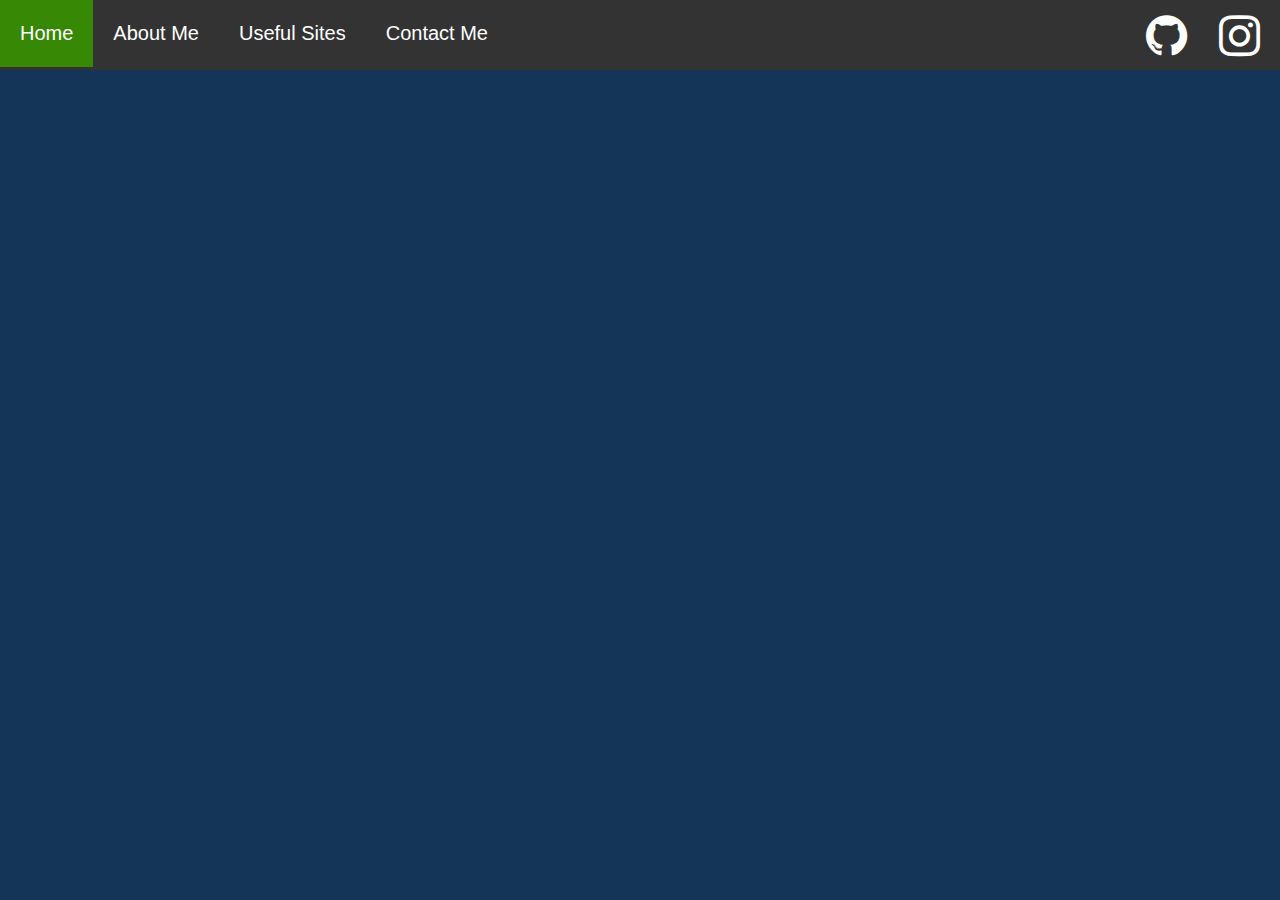
<file: Pages/aboutMe.html>
<html>
<head>
    <title>About Me</title>
    <script src="/Scripts/scripts.js"></script>
    <link rel="stylesheet" type="text/css" href="/Scripts/style.css">
    <link rel="stylesheet" href="https://cdnjs.cloudflare.com/ajax/libs/font-awesome/4.7.0/css/font-awesome.min.css">
</head>
<body>
    <div class = "topNavigationBar">
        <button class = "active" onclick="redirect('home.html')">Home</button>
        <button class= "animated" onclick="redirect('aboutMe.html')">About Me</button>
        <button class= "animated" onclick="redirect('usefulSites.html')">Useful Sites</button>
        <button class= "animated" onclick="redirect('contactMe.html')">Contact Me</button>
        
        <a href="#" class="fa fa-instagram fa-3x"></a>
        <a href="#" class="fa fa-github fa-3x"></a>
    </div>
</body>
</html>
</file>
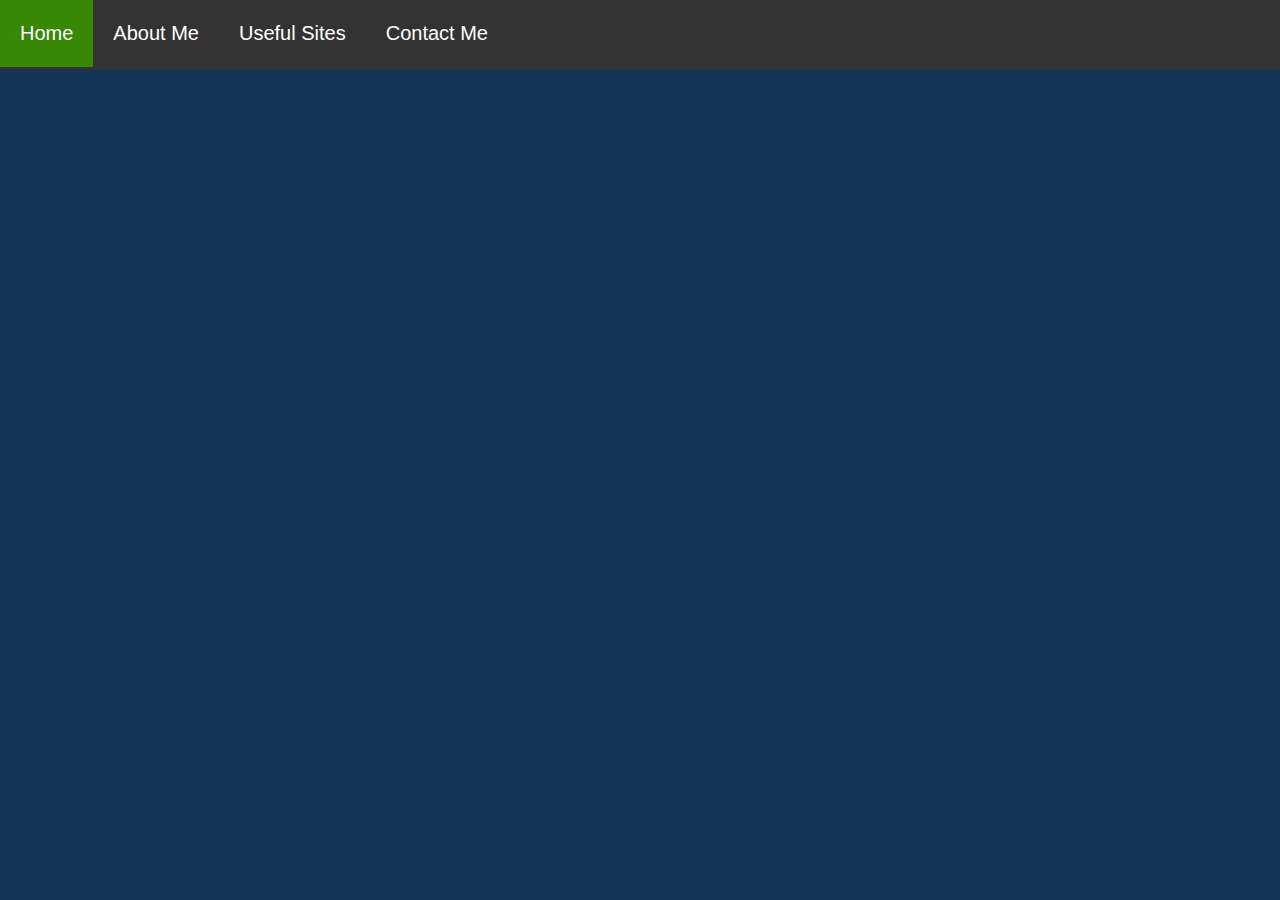
<file: Pages/aboutMePage.html>
<html>
<head>
    <title>About Me</title>
    <script src="/Scripts/scripts.js"></script>
    <link rel="stylesheet" type="text/css" href="/Scripts/style.css">
    <link rel="stylesheet" href="https://cdnjs.cloudflare.com/ajax/libs/font-awesome/4.7.0/css/font-awesome.min.css">
</head>
<body>
    <div class = "topNavigationBar">
        <button class = "active" onclick="redirect('homePage.html')">Home</button>
        <button class= "animated" onclick="redirect('aboutMePage.html')">About Me</button>
        <button class= "animated" onclick="redirect('usefulSitesPage.html')">Useful Sites</button>
        <button class= "animated" onclick="redirect('contactMe.html')">Contact Me</button>
    </div>
</body>
</html>
</file>
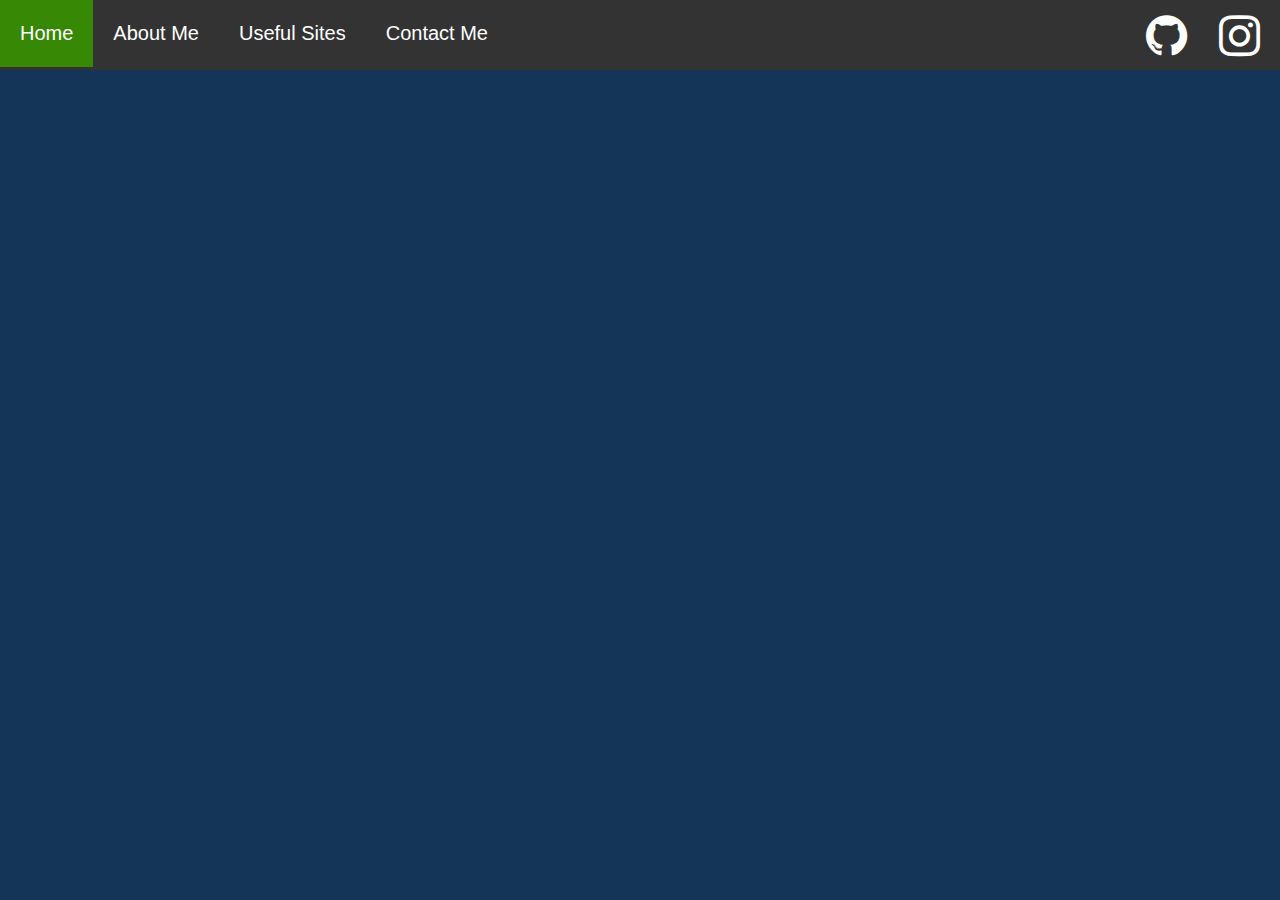
<file: Pages/contactMe.html>
<html lang="en">
<head>
    <title>Contact Me</title>
    <script src="/Scripts/scripts.js"></script>
    <link rel="stylesheet" type="text/css" href="/Scripts/style.css">
    <link rel="stylesheet" href="https://cdnjs.cloudflare.com/ajax/libs/font-awesome/4.7.0/css/font-awesome.min.css">
</head>
<body>
    <div class = "topNavigationBar">
        <button class = "active" onclick="redirect('home.html')">Home</button>
        <button class= "animated" onclick="redirect('aboutMe.html')">About Me</button>
        <button class= "animated" onclick="redirect('usefulSites.html')">Useful Sites</button>
        <button class= "animated" onclick="redirect('contactMe.html')">Contact Me</button>

        <a href="#" class="fa fa-instagram fa-3x"></a>
        <a href="#" class="fa fa-github fa-3x"></a>
    </div>
</body>
</html>
</file>
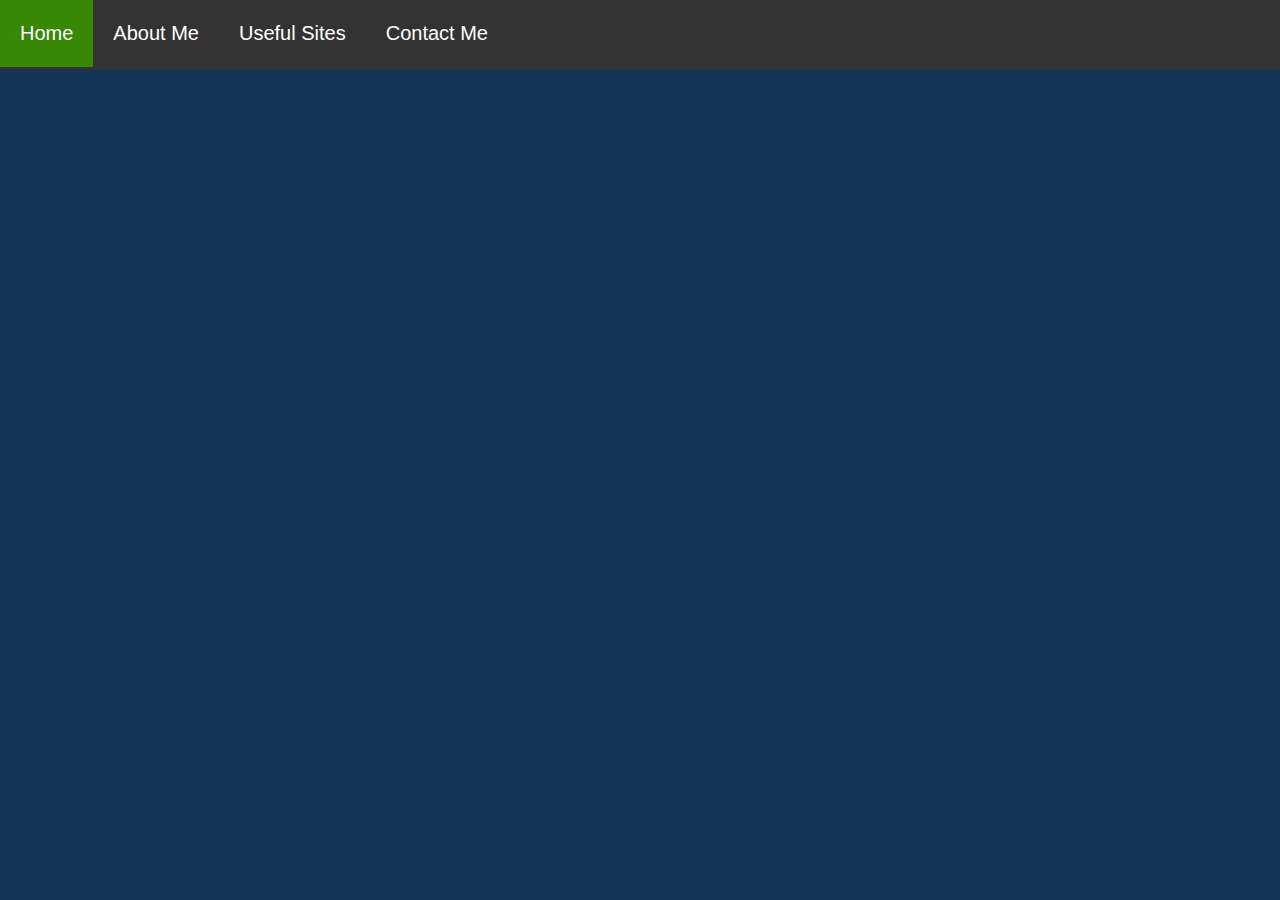
<file: Pages/contactMePage.html>
<html lang="en">
<head>
    <title>Contact Me</title>
    <script src="/Scripts/scripts.js"></script>
    <link rel="stylesheet" type="text/css" href="/Scripts/style.css">
    <link rel="stylesheet" href="https://cdnjs.cloudflare.com/ajax/libs/font-awesome/4.7.0/css/font-awesome.min.css">
</head>
<body>
    <div class = "topNavigationBar">
        <button class = "active" onclick="redirect('homePage.html')">Home</button>
        <button class= "animated" onclick="redirect('aboutMePage.html')">About Me</button>
        <button class= "animated" onclick="redirect('usefulSitesPage.html')">Useful Sites</button>
        <button class= "animated" onclick="redirect('contactMe.html')">Contact Me</button>
    </div>
</body>
</html>
</file>
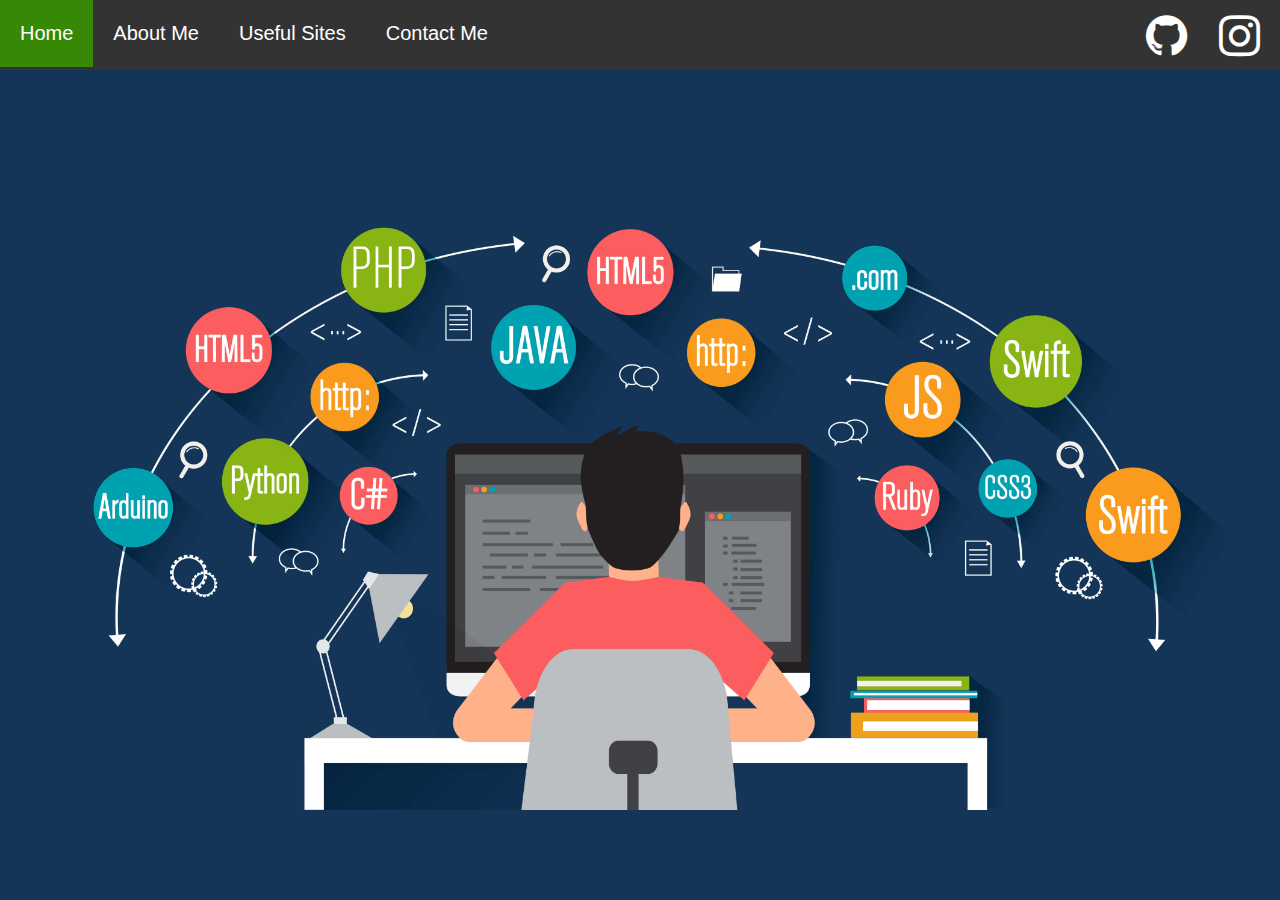
<file: Pages/home.html>
<html>
<head>
    <title>Home</title>
    <script src="/Scripts/scripts.js"></script>
    <link rel="stylesheet" type="text/css" href="/Scripts/style.css">
    <link rel="stylesheet" href="https://cdnjs.cloudflare.com/ajax/libs/font-awesome/4.7.0/css/font-awesome.min.css">
</head>
<body>
    <div class = "topNavigationBar">
        <button class = "active" onclick="redirect('home.html')">Home</button>
        <button class= "animated" onclick="redirect('aboutMe.html')">About Me</button>
        <button class= "animated" onclick="redirect('usefulSites.html')">Useful Sites</button>
        <button class= "animated" onclick="redirect('contactMe.html')">Contact Me</button>

        <a href="#" class="fa fa-instagram fa-3x"></a>
        <a href="#" class="fa fa-github fa-3x"></a>
    </div> 
    
    <div class = "continer" style="margin-top: 100px;">
        <img src="/Images/languages.png" style="width:100%;">
    </div>
</body>
</html>
</file>
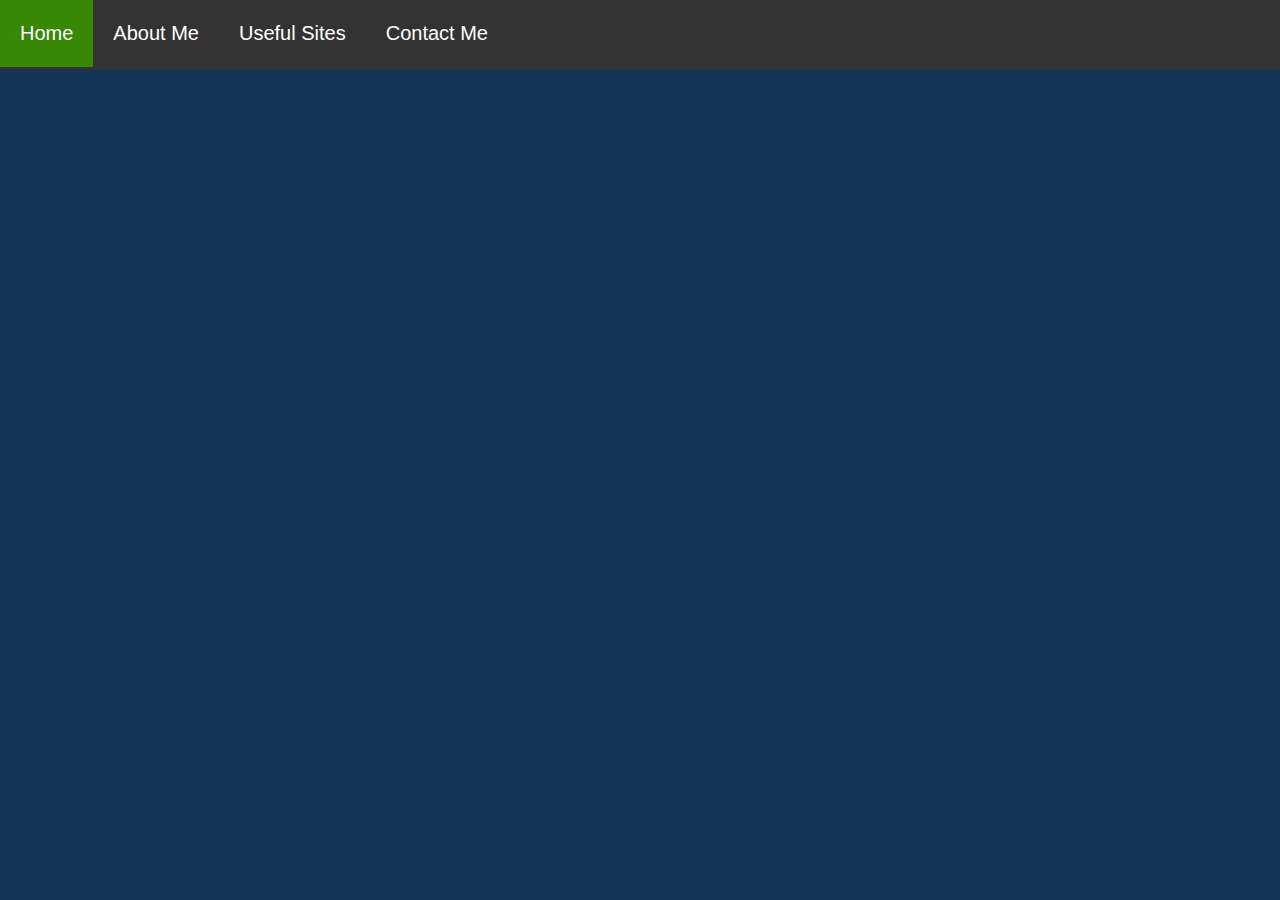
<file: Pages/usefulSites.html>
<html>
<head>
    <title>Useful Sites</title>
    <script src="/Scripts/scripts.js"></script>
    <link rel="stylesheet" type="text/css" href="/Scripts/style.css">
    <link rel="stylesheet" href="https://cdnjs.cloudflare.com/ajax/libs/font-awesome/4.7.0/css/font-awesome.min.css">
</head>
<body>
    <div class = "topNavigationBar">
        <button class = "active" onclick="redirect('home.html')">Home</button>
        <button class= "animated" onclick="redirect('aboutMe.html')">About Me</button>
        <button class= "animated" onclick="redirect('usefulSites.html')">Useful Sites</button>
        <button class= "animated" onclick="redirect('contactMe.html')">Contact Me</button>
    </div>
</body>
</html>
</file>
<file: Scripts/style.css>
body {
    margin: 0;
    font-family: Arial;
    background-color: #143558;
}

.topNavigationBar {
    width: auto;
    height: 70;
    overflow: hidden;
    background-color:#333333;
}

.topNavigationBar button {
    border: 0px;
    float: left;
    color: white;
    text-align: center;
    padding: 22px 20px;
    text-decoration: none;
    font-size: 20px;
    background-color: #333333;
}

.topNavigationBar button.active {
    background-color: #378805;
}

.topNavigationBar button.animated {
    position: relative;
}
  
.topNavigationBar button.animated::before {
    content: '';
    position: absolute;
    left: 0;
    right: 0;
    bottom: 0;
    height: 2px;
    background-color: #2d90be;
    transition: transform 300ms ease-in-out;
    transform: scaleX(0);
}

.topNavigationBar button.animated:hover::before,
.topNavigationBar button.animated:focus::before {
    transform: scaleX(1);
}

.fa {
    padding: 12px;
    padding-right: 20px;
    float: right;
    text-align: center;
    text-decoration: none;
    color: white;
}

.container {
    position: relative;
    text-align: center;
    padding: 5px;
    color: white;
}
</file>
